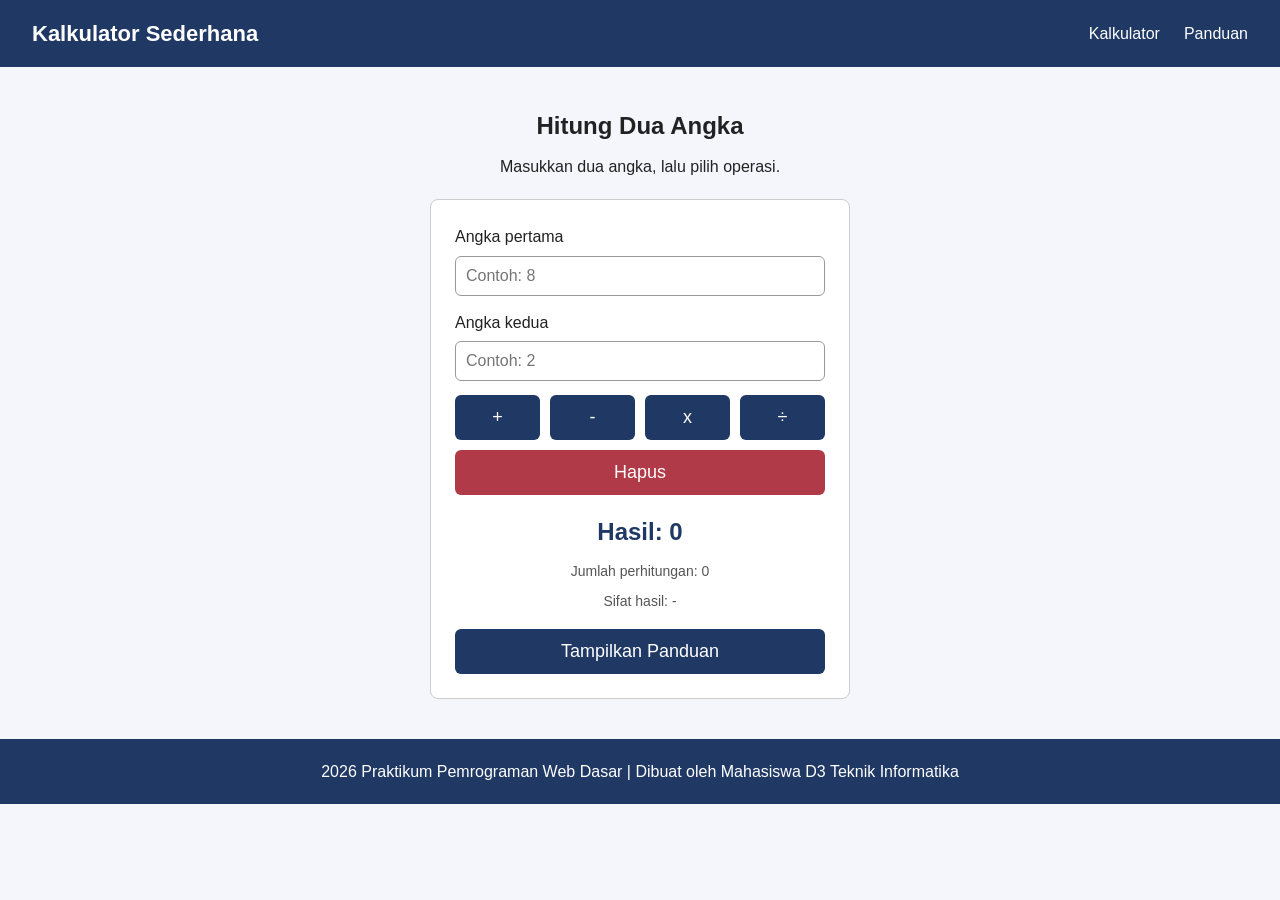
<file: mini_project/index.html>
<!--
Nama    : Shafa Sabilillah
NIM     : 250302094
Kelas   : TI-2C
-->

<!DOCTYPE html>
<html lang="en">
<head>
    <meta charset="UTF-8">
    <meta name="viewport" content="width=device-width, initial-scale=1.0">
    <title>Kalkulator Sederhana</title>

    <link rel="stylesheet" href="style.css">
</head>
<body>
    <!--Navbar-->
    <header class="navbar">
        <h1 class="logo">Kalkulator Sederhana</h1>

        <nav>
            <ul class="menu">
                <li>
                    <a href="#kalkulator">Kalkulator</a>
                </li>

                <li>
                    <a href="#panduan">Panduan</a>
                </li>
            </ul>
        </nav>
    </header>

    <!--konten utama-->
    <main>
        <!--Section Kalkulator-->
        <section id="kalkulator" class="kalkulator">
            <h2 id="judul">Hitung Dua Angka</h2>

            <p id="petunjuk">Masukkan dua angka, lalu pilih operasi.</p>

            <!--Kartu Kalkulator-->
            <article class="kartu">
                <!--Input angka pertama-->
                <label for="angka-a"> Angka pertama </label>
                <input type="number" id="angka-a" placeholder="Contoh: 8">
                
                <!--Input angka pertama-->
                <label for="angka-b"> Angka kedua </label>
                <input type="number" id="angka-b" placeholder="Contoh: 2">

                <!--Tombol operasi-->
                <div class="tombol-grid">
                    <button id="tombol-tambah" type="button">+</button>
                    <button id="tombol-kurang" type="button">-</button>
                    <button id="tombol-kali" type="button">x</button>
                    <button id="tombol-bagi" type="button">÷</button>
                </div>

                <!--Tombol hapus-->
                <button id="tombol-hapus" class="hapus" type="button">Hapus</button>
                
                <!--Hasil perhitungan-->
                <p id="hasil" class="hasil">Hasil: 0</p>

                <!--Statistik-->
                <p id="statistik">Jumlah perhitungan: 0</p>

                <!--Sifat hasil-->
                <p id="sifat-hasil">Sifat hasil: -</p>

                <!--Sifat panduan-->
                <button id="tombol-panduan" type="button">Tampilkan Panduan</button>
            </article>
        </section>

        <!--Section Panduan-->
        <section id="panduan" style="display: none">
            <h2>Panduan Penggunaan</h2>
            <ol>
                <li>Masukkan angka pertama.</li>
                <li>Masukkan angka kedua.</li>
                <li>Pilih salah satu operasi: tambah, kurang, kali, atau bagi.</li>
                <li>Hasil perhitungan akan ditampilkan pada bagian hasil.</li>
                <li>
                    Statistik jumlah perhitungan akan bertambah setiap kali perhitungan berhasil.
                </li>
                <li>Gunakan tombol Hapus untuk mengosongkan kedua input. </li>
                <li>
                    Gunakan tombol Tampilkan Panduan untuk melihat atau menyembunyikan panduan.
                </li>
            </ol>
        </section>
    </main>

    <!--Footer-->
    <footer>
        <p id="info-pembuat">&copy; 2026 Praktikum Pemrograman Web Dasar</p>
    </footer>

    <!--JavaScript-->
    <script src="script.js"></script>
</body>
</html>
</file>
<file: mini_project/style.css>
/*
Nama    : Shafa Sabilillah
NIM     : 250302094
Kelas   : TI-2C
*/

* {
    margin: 0;
    padding: 0;
    box-sizing: border-box;
}

body {
    font-family: Arial, sans-serif;
    color: #222;
    background-color: #f4f6fb;
    line-height: 1.6;
}


/* =============== NAVBAR =============== */

.navbar {
    display: flex;
    justify-content: space-between;
    align-items: center;
    padding: 16px 32px;
    background-color: #1f3864;
    color: white;
}

.logo {
    font-size: 22px;
}

.menu {
    display: flex;
    gap: 24px;
    list-style: none;
}

.menu a {
    color: white;
    text-decoration: none;
}

/* =============== AREA KALKULATOR ================*/

.kalkulator {
    display: flex;
    flex-direction: column;
    align-items: center;
    padding: 40px 20px;
    text-align: center;
}

.kalkulator h2 {
    margin-bottom: 8px;
}

/* ================ Kartu Kalkulator ================*/

.kartu {
    width: 100%;
    max-width: 420px;
    margin-top: 20px;
    padding: 24px;
    text-align: left;
    border: 1px solid #ccc;
    border-radius: 8px;
    background-color: white;
}

label {
    display: block;
    margin-bottom: 6px;
}

input {
    width: 100%;
    padding: 10px;
    margin-bottom: 14px;
    border: 1px solid #999;
    border-radius: 6px;
    font-size: 16px;
}

/* ================ TOMBOL OPERASI ================*/

.tombol-grid {
    display: grid;
    grid-template-columns: repeat(4, 1fr);
    gap: 10px;
    margin-bottom: 10px;
}

button {
    padding: 12px 16px;
    font-size: 18px;
    background-color: #1f3864;
    color: white;
    border: none;
    border-radius: 6px;
    cursor: pointer;
}

button:hover {
    background-color: #2e5597;
}

/* ================ TOMBOL HAPUS ================*/

.hapus {
    width: 100%;
    background-color: #b03a48;
}

.hapus:hover {
    background-color: #8f2e3a;
}

/* ================ HASIL ===============*/

.hasil {
    margin-top: 18px;
    font-size: 24px;
    font-weight: bold;
    color: #1f3864;
    text-align: center;
}

/* =============== STATISTIK ===============*/
 
#statistik,
#sifat-hasil {
    margin-top: 8px;
    text-align: center;
    font-size: 14px;
    color: #555;
}

/* ================ TOMBOL PANDUAN ===============*/

#tombol-panduan {
    width: 100%;
    margin-top: 16px;
}

/*==================
    PANDUAN
  ==================*/

#panduan {
    max-width: 700px;
    margin: 0 auto 40px;
    padding: 24px;
    background-color: white;
    border: 1px solid #ccc;
    border-radius: 8px;
}

#panduan h2 {
    margin-bottom: 12px;
    color: #1f3864;
}

#panduan ol {
    padding-bottom: 8px;
}

/* ================= FOOTER =================*/

footer {
    padding: 20px 32px;
    text-align: center;
    background-color: #1f3864;
    color: white;
}

/* ================= RESPONSIVE ==============*/

 @media (max-width: 480px) {
    .navbar {
        flex-direction: column;
        gap: 12px;
    }

    .kartu {
        padding: 16px;
    }

    .tombol-grid {
        grid-template-columns: repeat(2, 1fr);
    }
 }
</file>
